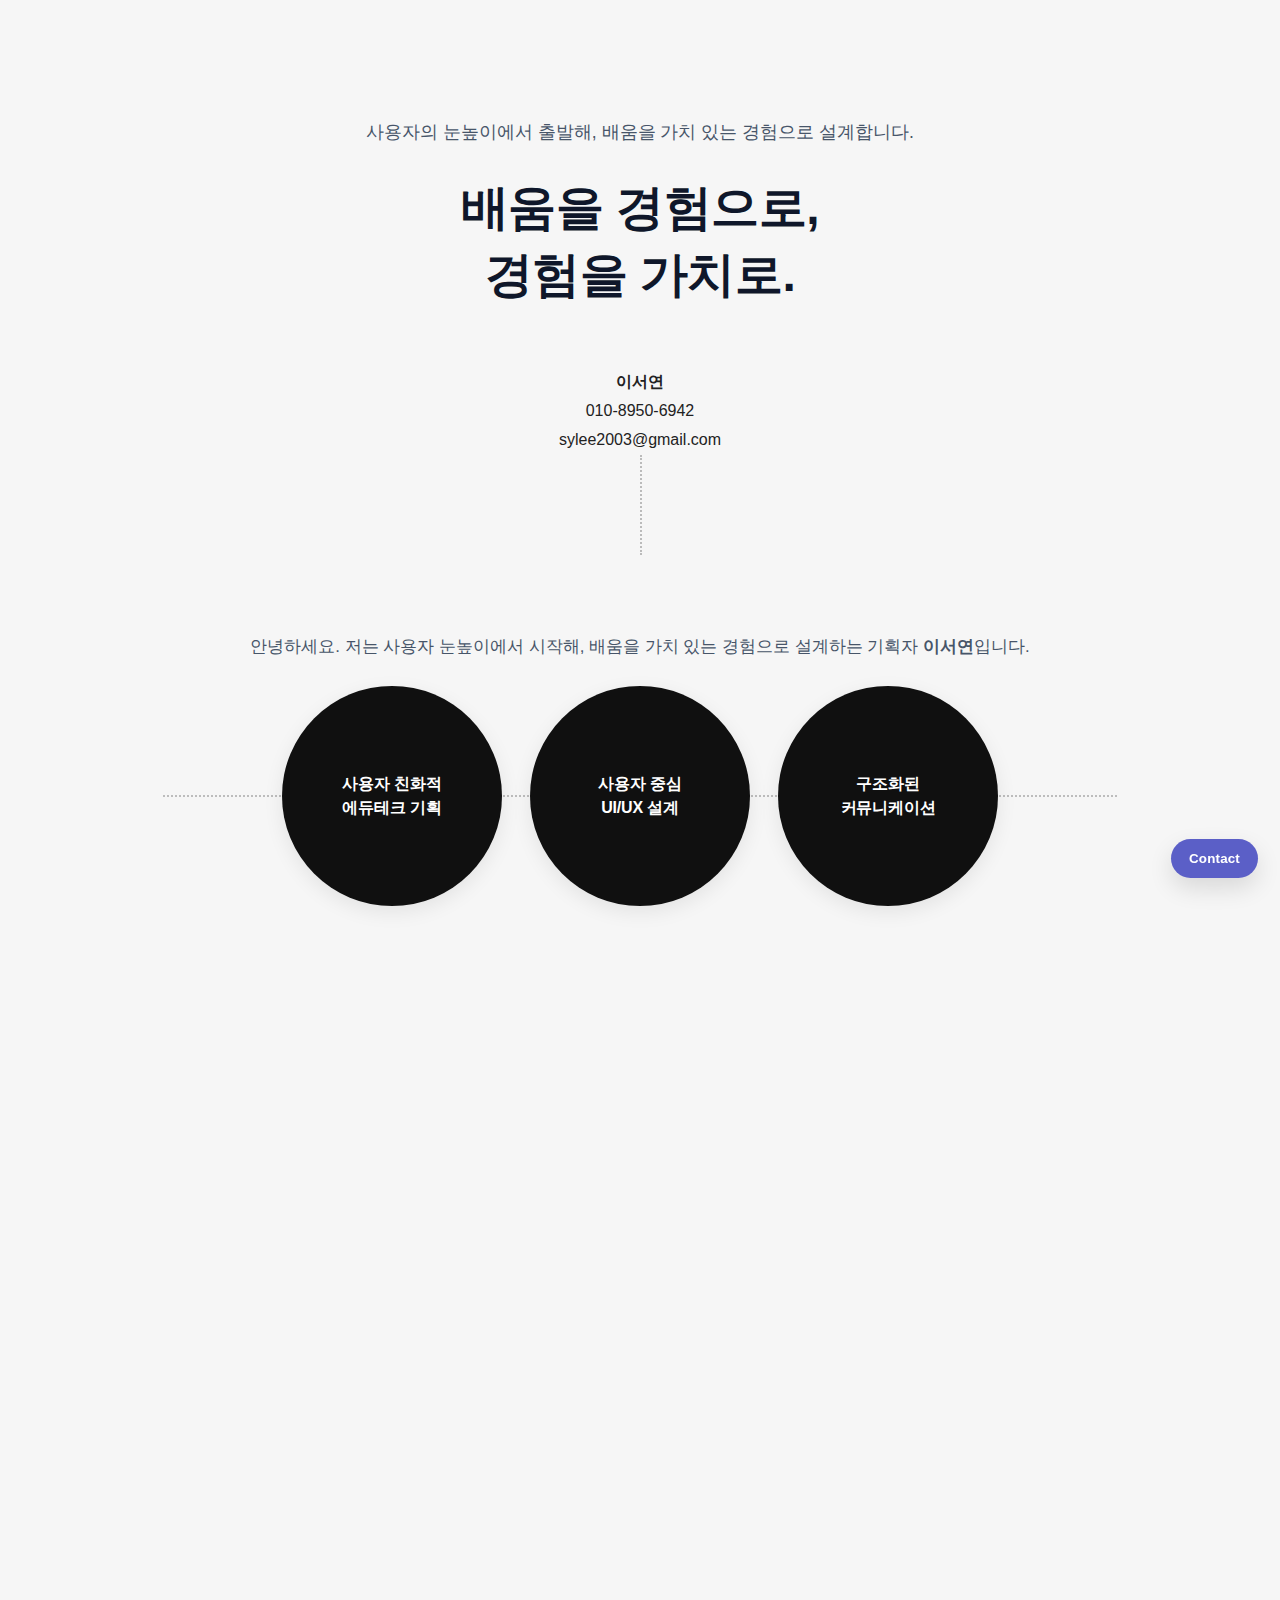
<file: index.html>
<!doctype html>
<html lang="ko">
<head>
<meta charset="utf-8" />
<meta name="viewport" content="width=device-width, initial-scale=1" />
<title>이서연 | 기획자 포트폴리오</title>
<style>
  :root{--bg:#f6f6f6;--ink:#0f172a;--muted:#475569;--accent:#5B5FC7;--subaccent:#D4D7FF;--shadow:0 6px 20px rgba(0,0,0,0.08)}
  *{box-sizing:border-box;margin:0;padding:0}
  body{font-family:'Pretendard','Noto Sans KR',sans-serif;background:var(--bg);color:var(--ink);overflow-x:hidden}

  /* Header */
  header{padding:120px 20px 100px;text-align:center;position:relative;overflow:hidden}
  header::after{content:'';position:absolute;bottom:0;left:50%;transform:translateX(-50%);width:2px;height:100px;border-right:2px dotted #bbb}
  header .slogan{font-size:1.1rem;color:var(--muted);margin-bottom:30px}
  header .main-title{font-size:3rem;font-weight:900;line-height:1.4;letter-spacing:-.5px}
  header .main-title span{display:block}
  header .contact{margin-top:60px;font-size:1rem;line-height:1.8;color:#222}

  /* Skills dots */
  #skills{max-width:1100px;margin:80px auto 40px;padding:0 20px}
  #skills .intro{font-size:1.05rem;color:var(--muted);text-align:center;margin-bottom:28px}
  .skills-dots{display:flex;align-items:center;justify-content:center;gap:28px;flex-wrap:wrap;position:relative}
  .skills-dots::before{content:'';position:absolute;top:50%;left:5%;right:5%;border-top:2px dotted #bdbdbd;transform:translateY(-50%);z-index:0}
  .dot{position:relative;z-index:1;width:220px;height:220px;border-radius:50%;background:#101010;color:#fff;display:flex;align-items:center;justify-content:center;text-align:center;padding:22px;line-height:1.5;font-weight:800;letter-spacing:-.2px;box-shadow:var(--shadow)}
  .dot[data-desc]:hover::after{content:attr(data-desc);position:absolute;bottom:-14px;left:50%;transform:translate(-50%,100%);background:#fff;color:var(--ink);border:1px solid #e5e7eb;border-radius:14px;padding:14px 16px;min-width:260px;max-width:320px;line-height:1.7;box-shadow:var(--shadow);font-weight:600;white-space:normal}
  @media(max-width:900px){.dot{width:180px;height:180px;padding:18px}.skills-dots::before{display:none}}

  /* Sections generic */
  .section{max-width:1100px;margin:100px auto;padding:0 20px}
  .section h2{text-align:center;font-size:2rem;font-weight:900;margin-bottom:12px}
  .section p.sub{color:var(--muted);text-align:center;margin-bottom:28px}
  .cards{display:grid;grid-template-columns:repeat(auto-fit,minmax(260px,1fr));gap:18px}
  .card{background:#fff;border-radius:16px;padding:18px;box-shadow:var(--shadow)}
  .card h3{font-size:1.05rem;margin-bottom:8px}
  .card p{color:var(--muted);font-size:.95rem}

  /* Projects */
  #projects{max-width:1200px;margin:120px auto;padding:0 20px}
  #projects h2{text-align:center;font-size:2rem;font-weight:900;margin-bottom:14px}
  #projects p.sub{color:var(--muted);text-align:center;margin-bottom:50px}
  .project-grid{display:grid;grid-template-columns:repeat(auto-fit,minmax(320px,1fr));gap:40px}
  .project-card{background:#fff;border-radius:24px;box-shadow:var(--shadow);overflow:hidden;cursor:pointer;transition:all .3s ease}
  .project-card:hover{transform:translateY(-6px);box-shadow:0 12px 32px rgba(0,0,0,.12)}
  .project-thumb{width:100%;height:200px;background:#ddd;background-size:cover;background-position:center}
  .project-info{padding:22px}
  .project-info h3{font-size:1.15rem;margin-bottom:8px}
  .project-info p{font-size:.95rem;color:var(--muted)}

  /* Modal */
  .modal{display:none;position:fixed;inset:0;background:rgba(0,0,0,.55);backdrop-filter:blur(3px);z-index:999;align-items:center;justify-content:center}
  .modal-content{background:#fff;max-width:900px;width:90%;border-radius:20px;padding:30px;position:relative;overflow:auto;max-height:90vh;box-shadow:var(--shadow)}
  .modal-content h3{font-size:1.3rem;margin-bottom:12px}
  .modal-content .meta{color:var(--muted);margin-bottom:16px}
  .modal-content ul{line-height:1.8;margin-left:20px}
  .modal-content .close{position:absolute;top:12px;right:16px;background:var(--subaccent);border:none;padding:8px 12px;border-radius:10px;cursor:pointer;font-weight:700}
  .modal-content a.button{display:inline-block;margin-top:20px;background:var(--accent);color:#fff;padding:10px 18px;border-radius:10px;text-decoration:none;font-weight:700;transition:background .3s ease}
  .modal-content a.button:hover{background:#4347b0}

  /* Awards timeline */
  #awards{max-width:1000px;margin:120px auto;padding:0 20px;position:relative}
  #awards::before{content:'';position:absolute;left:50%;top:0;transform:translateX(-50%);width:2px;height:100%;border-right:2px dotted #bbb}
  #awards h2{text-align:center;font-size:2rem;font-weight:900;margin-bottom:50px}
  .timeline-item{position:relative;width:50%;padding:20px 40px}
  .timeline-item.left{text-align:right;left:0}
  .timeline-item.right{left:50%}
  .timeline-item::before{content:'';position:absolute;top:30px;width:14px;height:14px;border-radius:50%;background:var(--accent);border:2px solid #fff;box-shadow:var(--shadow)}
  .timeline-item.left::before{right:-7px}
  .timeline-item.right::before{left:-7px}
  .timeline-content{background:#fff;border-radius:20px;padding:24px;box-shadow:var(--shadow);transition:all .3s ease}
  .timeline-content:hover{transform:translateY(-6px)}
  .timeline-content h3{font-size:1.1rem;margin-bottom:10px;font-weight:700}
  .timeline-content p{font-size:.95rem;color:var(--muted)}

  /* Footer */
  footer{margin:150px auto;text-align:center;line-height:2;color:var(--ink);font-size:1.2rem}
  footer strong{font-weight:900}
  footer .contact{margin-top:30px;font-size:1rem;line-height:1.8}

  /* Reveal Animation */
  .reveal{opacity:0;transform:translateY(16px)}
  .reveal.show{opacity:1;transform:none;animation:fadeUp .8s ease forwards}
  @keyframes fadeUp{from{opacity:0;transform:translateY(16px)}to{opacity:1;transform:translateY(0)}}

  /* Floating Contact FAB */
  .fab{position:fixed;right:22px;bottom:22px;z-index:1200;display:flex;flex-direction:column;align-items:flex-end;gap:10px}
  .fab-btn{background:var(--accent);color:#fff;border:none;border-radius:999px;padding:12px 18px;font-weight:800;box-shadow:0 10px 24px rgba(0,0,0,.12);cursor:pointer;letter-spacing:.2px}
  .fab-menu{display:none;background:#fff;border:1px solid #e5e7eb;border-radius:14px;box-shadow:0 12px 28px rgba(0,0,0,.12);overflow:hidden}
  .fab.open .fab-menu{display:block;animation:fadeUp .2s ease forwards}
  .fab-menu a{display:block;padding:12px 16px;color:var(--ink);text-decoration:none;white-space:nowrap}
  .fab-menu a:hover{background:#f1f5f9}
</style>
</head>
<body>
<header class="reveal">
  <div class="slogan reveal">사용자의 눈높이에서 출발해, 배움을 가치 있는 경험으로 설계합니다.</div>
  <div class="main-title reveal">
    <span><strong>배움을 경험으로,</strong></span>
    <span><strong>경험을 가치로.</strong></span>
  </div>
  <div class="contact reveal">
    <strong>이서연</strong><br>010-8950-6942<br>sylee2003@gmail.com
  </div>
</header>

<!-- Skills Dots -->
<section id="skills" class="reveal">
  <p class="intro">안녕하세요. 저는 사용자 눈높이에서 시작해, 배움을 가치 있는 경험으로 설계하는 기획자 <strong>이서연</strong>입니다.</p>
  <div class="skills-dots" aria-label="핵심 역량">
    <div class="dot reveal" data-desc="학습자 중심의 문제 해결형 콘텐츠를 기획·설계하여 교육 효과를 극대화합니다.">사용자 친화적<br>에듀테크 기획</div>
    <div class="dot reveal" data-desc="사용자 관점에서 UX 개선점을 도출하고, 피그마를 활용해 직관적인 화면을 설계합니다.">사용자 중심<br>UI/UX 설계</div>
    <div class="dot reveal" data-desc="데이터 기반 프로세스를 명확히 정리하고 협업 효율성을 높입니다.">구조화된<br>커뮤니케이션</div>
  </div>
</section>

<!-- Resume Quick Link -->
<section id="resume" class="section reveal">
  <h2 class="reveal">이력서 / 포트폴리오</h2>
  <p class="sub reveal">상세 문서는 아래 버튼으로 확인할 수 있어요.</p>
  <div class="cards">
    <div class="card reveal">
      <h3>PDF 보기</h3>
      <p>업로드하신 포트폴리오 PDF를 새 탭에서 확인합니다.</p>
      <a class="btn" href="/mnt/data/이서연_포트폴리오_2025.pdf" target="_blank" rel="noopener">PDF 열기</a>
    </div>
  </div>
</section>

<!-- Education (updated as requested) -->
<section id="education" class="section reveal">
  <h2 class="reveal">교육 및 학력</h2>
  <p class="sub reveal">요청해 주신 문구를 그대로 반영했습니다.</p>
  <div class="cards">
    <div class="card reveal">
      <h3>가천대학교 유아교육학과</h3>
      <p>[학점: 4.15 / 4.5]<br>2022.03 - 졸업 예정자 (휴학)</p>
    </div>
    <div class="card reveal">
      <h3>성수고등학교 졸업</h3>
      <p>2019.03 - 2022.02</p>
    </div>
    <div class="card reveal">
      <h3>에듀테크 PM 부트캠프 ㅣ 천재교육</h3>
      <p>2025.06 - 현재(수강중)</p>
    </div>
  </div>
</section>

<!-- Projects -->
<section id="projects" class="reveal">
  <h2 class="reveal">주요 프로젝트</h2>
  <p class="sub reveal">카드를 클릭하면 프로젝트 상세를 확인할 수 있습니다</p>
  <div class="project-grid">
    <div class="project-card reveal" data-id="myfolio"><div class="project-thumb" style="background-image:url('https://via.placeholder.com/400x200/8B89FF/ffffff?text=Myfolio');"></div><div class="project-info"><h3>Myfolio 웹 서비스 UX/UI 개선</h3><p>UX 플로우 재구성 및 반응형 UI 리디자인</p></div></div>
    <div class="project-card reveal" data-id="ieodream"><div class="project-thumb" style="background-image:url('https://via.placeholder.com/400x200/D4D7FF/333333?text=이어드림');"></div><div class="project-info"><h3>이어드림</h3><p>시니어 친화형 소식 공유 앱 UX/UI</p></div></div>
    <div class="project-card reveal" data-id="coupang"><div class="project-thumb" style="background-image:url('https://via.placeholder.com/400x200/AAAAFF/333333?text=쿠팡+UX');"></div><div class="project-info"><h3>쿠팡 앱 UX/UI 개선</h3><p>문제 해결 중심 서비스 개선</p></div></div>
    <div class="project-card reveal" data-id="chally"><div class="project-thumb" style="background-image:url('https://via.placeholder.com/400x200/BBBBFF/ffffff?text=Chally');"></div><div class="project-info"><h3>가족 챌린지 메이트, Chally</h3><p>가족 간 대화 단절 해결 챌린지 앱</p></div></div>
    <div class="project-card reveal" data-id="bookly"><div class="project-thumb" style="background-image:url('https://via.placeholder.com/400x200/CCCCFF/333333?text=북클리');"></div><div class="project-info"><h3>북클리</h3><p>초등 독서 앱 기획 및 UX 설계</p></div></div>
    <div class="project-card reveal" data-id="ai"><div class="project-thumb" style="background-image:url('https://via.placeholder.com/400x200/DDDDEE/333333?text=AI%EC%99%80+%EC%B9%9C%ED%95%B4%EC%A0%B8%EC%9A%94');"></div><div class="project-info"><h3>AI와 친해져요</h3><p>감각중심 AI 체험 교육 프로그램</p></div></div>
    <div class="project-card reveal" data-id="robot"><div class="project-thumb" style="background-image:url('https://via.placeholder.com/400x200/5B5FC7/ffffff?text=AI%EC%99%80+%ED%95%A8%EA%BB%98%ED%95%98%EB%8A%94+%EC%A0%84%EA%B5%AD%EC%97%AC%ED%96%89');"></div><div class="project-info"><h3>AI와 함께하는 전국여행</h3><p>알파미니 기반 보드게임형 AI 로봇 콘텐츠</p></div></div>
    <div class="project-card reveal" data-id="digilog"><div class="project-thumb" style="background-image:url('https://via.placeholder.com/400x200/EEEEFF/333333?text=디지로그');"></div><div class="project-info"><h3>디지로그 세대통합 놀이</h3><p>유아-조부모 세대 융합 프로그램</p></div></div>
  </div>
</section>

<!-- Awards -->
<section id="awards" class="reveal">
  <h2 class="reveal">수상 및 주요 경험 🏆</h2>
  <div class="timeline-item left reveal"><div class="timeline-content"><h3>2025 주식회사 베어러블 Myfolio 서비스 UI/UX 개선 공모전</h3><p>수료</p></div></div>
  <div class="timeline-item right reveal"><div class="timeline-content"><h3>2025 블레이버스 MVP 개발 해커톤 대회</h3><p>대상 수상</p></div></div>
  <div class="timeline-item left reveal"><div class="timeline-content"><h3>2025 Blaybus 실전 서비스 기획 공모전</h3><p>수료</p></div></div>
  <div class="timeline-item right reveal"><div class="timeline-content"><h3>2025 가천대학교 저출산 극복을 위한 유아대상 교안 공모전</h3><p>장려상</p></div></div>
  <div class="timeline-item left reveal"><div class="timeline-content"><h3>2024 가천대학교 유아교육학과 비교과 프로그램 공모전</h3><p>대상</p></div></div>
  <div class="timeline-item right reveal"><div class="timeline-content"><h3>2024 가천대학교 제 2회 학술발표대회</h3><p>장려상</p></div></div>
</section>

<!-- Footer -->
<footer>
  <p class="reveal"><strong>끝까지 책임으로 완성하는 기획자, 이서연 입니다.</strong></p>
  <div class="contact reveal" id="footer-contact">
    이서연<br>010-8950-6942<br>sylee2003@gmail.com
  </div>
</footer>

<!-- Modal -->
<div class="modal" id="projectModal"><div class="modal-content"><button class="close">닫기</button><div id="modalBody"></div></div></div>

<!-- Floating Contact Button -->
<div class="fab" id="fab">
  <div class="fab-menu">
    <a href="mailto:sylee2003@gmail.com?subject=%5BPortfolio%5D%20%EC%9D%B4%EC%84%9C%EC%97%B0%20%EA%B8%B0%ED%9A%8D%EC%9E%90%20%EC%A7%88%EC%9D%98">📧 이메일 보내기</a>
    <a href="#footer-contact">📇 연락처 보기</a>
    <a href="tel:01089506942">📞 전화 걸기</a>
  </div>
  <button class="fab-btn" aria-label="Contact">Contact</button>
</div>

<script>
// Reveal on scroll
(function(){
  const els=document.querySelectorAll('.reveal');
  const io=new IntersectionObserver((entries)=>{
    entries.forEach((e)=>{
      if(e.isIntersecting){
        e.target.style.animationDelay=(Array.from(els).indexOf(e.target)*100)+'ms';
        e.target.classList.add('show');
        io.unobserve(e.target);
      }
    });
  },{threshold:0.15});
  els.forEach(el=>io.observe(el));
})();

// Floating contact menu toggle
(function(){
  const fab=document.getElementById('fab');
  const btn=fab.querySelector('.fab-btn');
  btn.addEventListener('click',()=>fab.classList.toggle('open'));
  document.addEventListener('click',(e)=>{ if(!fab.contains(e.target)) fab.classList.remove('open'); });
})();

// Project modal data
const data={
  myfolio:`<h3>주식회사 베어러블 Myfolio 웹 서비스 UX/UI 개선 공모전 프로젝트</h3><div class='meta'>2025.09</div><ul><li>UX 플로우 재구성 및 반응형 UI 리디자인 수행</li><li>2인 팀 구성, 문제 정의·사용자 페인포인트 분석·경쟁사 조사 및 리브랜딩 방향 제안</li><li>학생 맞춤형 UX 플로우 설계 및 세특 작성 가이드화</li><li>문장 단위 수정·위치 변경·예시 제시 등 참여형 인터랙티브 UI 기획</li><li>블레이버스 워크스페이스·디스코드 협업, 피그마 컴포넌트(호버·배너·팝업) 구현</li><li>블레이버스 공모전 최종 제출 및 수료 완료</li></ul><a href='https://www.figma.com/design/ZlSxom4kVmfEvw4KoiUe4J' class='button' target='_blank' rel='noopener noreferrer'>보러가기</a>`,
  ieodream:`<h3>이어드림 – 시니어 친화형 앱·책자·팜플렛 UX/UI 디자인</h3><div class='meta'>2025.08</div><ul><li>MVP 개발 해커톤에 UI/UX 디자이너로 참여</li><li>시니어 타깃 UX/UI 특성 분석 및 경쟁사 조사, 리브랜딩/로고 제안</li><li>기능정의서·IA 구조로 서비스 흐름 정립, 접근성 높은 디자인 시스템 구축</li><li>소식쓰기·마이페이지·소식함 네비게이션 설계, AIUT 73%로 UI 명확도 검증</li><li>PM·FE·BE와 협업, 일정 관리 체계화, 대표 디자이너로 Q&A/부스 발표</li><li>창의성과 실현 가능성 인정, 대상 수상</li></ul><a href='https://www.figma.com/design/ZlSxom4kVmfEvw4KoiUe4J' class='button' target='_blank' rel='noopener noreferrer'>보러가기</a>`,
  coupang:`<h3>쿠팡 앱 UI/UX 개선 – 문제 해결 중심 서비스 개선 프로젝트</h3><div class='meta'>2025.08</div><ul><li>사용자 불편 요인 분석을 통해 UX/UI 개선 방향 제시</li><li>3인 팀, 41명 설문·플레이스토어 리뷰 크롤링 데이터 분석</li><li>워드클라우드·페인포인트·AS-IS/TO-BE 모델링 및 개선안 설계</li><li>블레이버스 워크스페이스·디스코드로 일정/업무 분담</li><li>실전 서비스 기획 공모전 최종 제출 및 수료</li></ul><a href='https://www.figma.com/design/ZlSxom4kVmfEvw4KoiUe4J' class='button' target='_blank' rel='noopener noreferrer'>보러가기</a>`,
  chally:`<h3>가족 챌린지 메이트, Chally – 가족이 함께 습관을 만들고 추억을 쌓는 챌린지 앱 기획</h3><div class='meta'>2025.07</div><ul><li>가족 간 대화 단절 해결 및 아동 습관 형성/정서 유대 강화 목표</li><li>문제 정의·경쟁사 분석·비즈니스 모델 수립·데이터 플로우 설계</li><li>피그마 플러그인·커서(Cursor)로 UI 디자인 및 프로토타입 구현 시도</li><li>실무자 협업·원격 회의·실사용자 테스트 진행, 프레젠테이션 검증</li></ul><a href='https://www.figma.com/design/ZlSxom4kVmfEvw4KoiUe4J' class='button' target='_blank' rel='noopener noreferrer'>보러가기</a>`,
  bookly:`<h3>함께하는 즐거움: 북클리 – AI 추천·독서 미러링·골든벨 기반 초등 독서 앱 기획</h3><div class='meta'>2025.06</div><ul><li>독서량 감소·문해력 저하 문제 분석 및 사용자 니즈 파악</li><li>경쟁사 분석으로 페인포인트 도출, ‘함께 읽기’ 중심 MVP 제안</li><li>페르소나·유저저니·기능정의·비즈니스 전략 수립</li><li>9명 사용자 테스트(16 시나리오)로 4건 핵심 UX 개선 반영</li><li>KPI(AARRR) 기반 성장 전략, 피그마 설계·프로토타입·4차 발표</li></ul><a href='https://www.figma.com/design/NuKhWNles14UnicK4Yvfb6' class='button' target='_blank' rel='noopener noreferrer'>보러가기</a>`,
  ai:`<h3>AI와 친해져요 – 로봇과 놀이하며 배우는 감각중심 AI 체험 교육</h3><div class='meta'>2025.05</div><ul><li>감각·감성·창의 중심 학습 지원, AI 이해·디지털 기초 역량 강화</li><li>전공 3인 팀, 커리큘럼 설계·사례 조사·평가지표/퍼실리테이터 운영 설계</li><li>AI로봇과학관 견학과 리서치로 필요성·문제점 도출, 방향성 수립</li><li>2019 누리과정 기반, 경험주의·체화 인지이론 통합</li><li>과목 A+ 취득, 정책 공모전 아이디어 제안서로 발전</li></ul><a href='https://drive.google.com/file/d/1-8tN_ztfFAOCJkj43-vFxVHp65qSSkmK/view' class='button' target='_blank' rel='noopener noreferrer'>보러가기</a>`,
  robot:`<h3>AI와 함께하는 전국여행 – 알파미니 기반 AI·로봇 보드게임형 놀이콘텐츠</h3><div class='meta'>2024.11</div><ul><li>알파미니와 보드게임 요소 결합, 양방향 상호작용형 교육 콘텐츠 구현</li><li>디지털 과의존·전환 문제 분석, 협력·공감·자기조절 발달 지원 설계</li><li>교구 디자인·연동 코딩으로 프로토타입 제작, 6~8세 테스트 및 개선</li><li>교사·부모용 가이드·학술제 발표, 현장 피드백 반영</li><li>가천대 바텀업 프로젝트 공모전 대상 수상</li></ul><a href='https://drive.google.com/file/d/1WobASMsa-ZXrfrlzp7s3rCLpd0ht642X/view' class='button' target='_blank' rel='noopener noreferrer'>보러가기</a>`,
  digilog:`<h3>디지로그 융합 유아–조부모 통합 놀이 프로그램 기획</h3><div class='meta'>2024.10</div><ul><li>문헌 분석을 통한 문제 인식·서론 구체화</li><li>아날로그+디지털 결합 오브젝트 설계 방향, ADDIE 분석</li><li>놀이 모형(비봇처럼/내가 만든 로봇/알파미니와 함께하는 전국 여행) 제안</li><li>유아 사회성·협동성·프로그래밍 기초 역량 발달 효과 제시</li><li>학술제 최종 발표, 실천 가능성 검증</li></ul><a href='https://drive.google.com/file/d/10yShhrqhWp1UBqQjUMmYp7LoTV_Rhnyx/view' class='button' target='_blank' rel='noopener noreferrer'>보러가기</a>`
};

// Modal wiring
(function(){
  const modal=document.getElementById('projectModal');
  const body=document.getElementById('modalBody');
  const close=modal.querySelector('.close');
  document.querySelectorAll('.project-card').forEach(c=>c.addEventListener('click',()=>{
    body.innerHTML=data[c.dataset.id]||'';
    modal.style.display='flex';
  }));
  close.addEventListener('click',()=>modal.style.display='none');
  modal.addEventListener('click',e=>{if(e.target===modal) modal.style.display='none'});
})();
</script>
</body>
</html>
</file>
